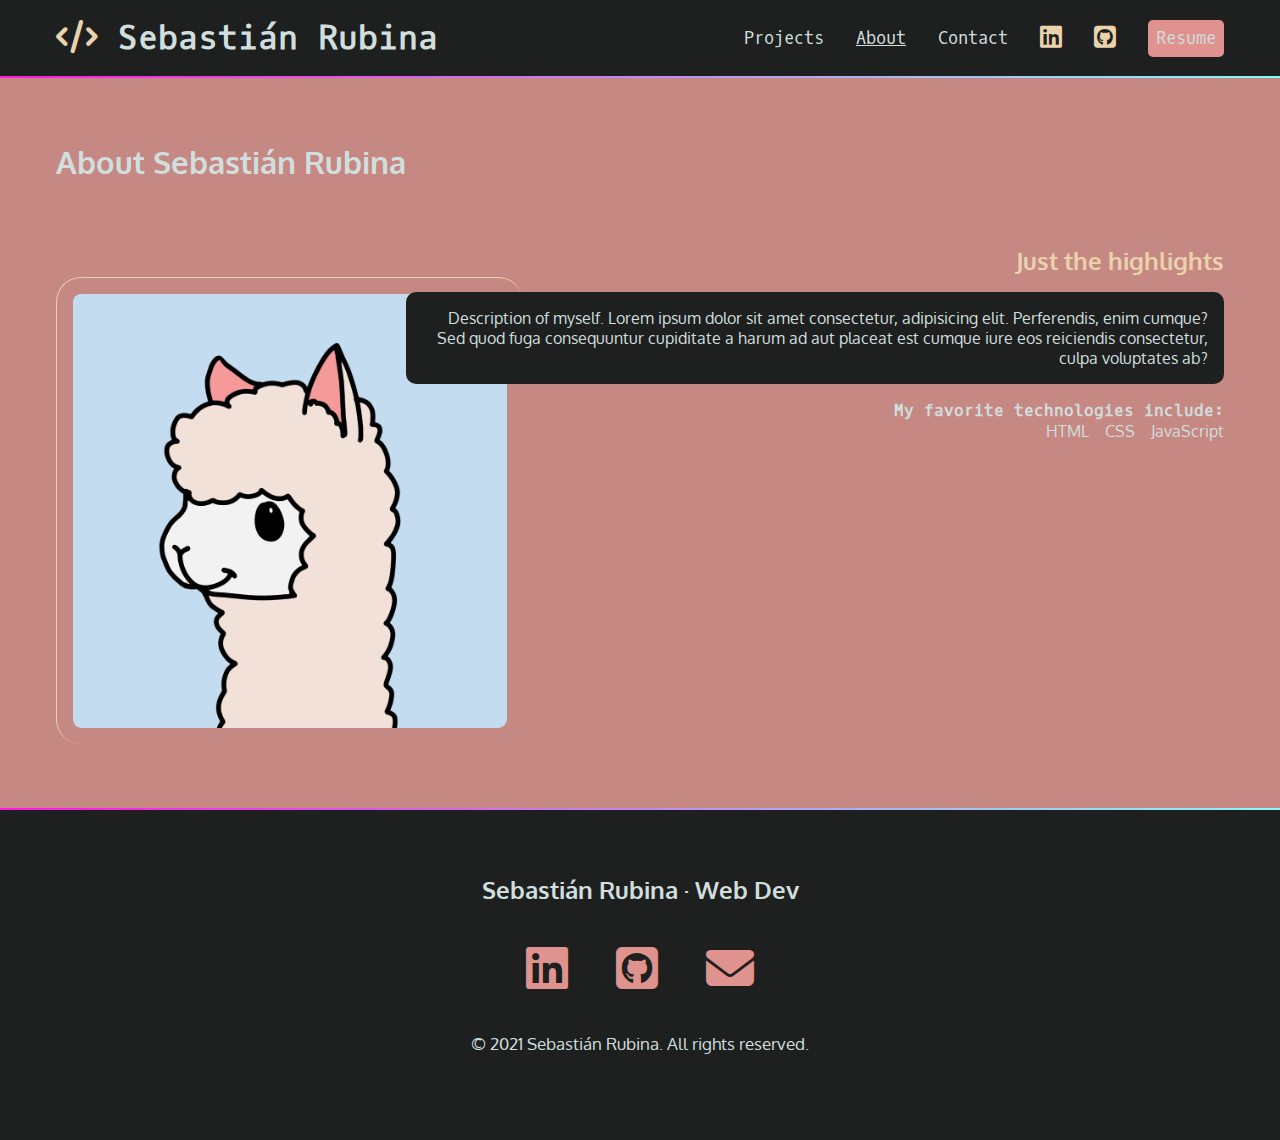
<file: about.html>
<!DOCTYPE html>
<html lang="en">

<head>
  <meta charset="UTF-8">
  <meta http-equiv="X-UA-Compatible" content="IE=edge">
  <meta name="viewport" content="width=device-width, initial-scale=1.0">
  <link rel="stylesheet" href="styles/styles.css">
  <link rel="preconnect" href="https://fonts.googleapis.com">
  <link rel="preconnect" href="https://fonts.gstatic.com" crossorigin>
  <link href="https://cdnjs.cloudflare.com/ajax/libs/font-awesome/6.1.1/css/all.min.css" rel="stylesheet">
  <link href="https://fonts.googleapis.com/css2?family=Oxygen&family=Oxygen+Mono&display=swap" rel="stylesheet">
  <title>About</title>
</head>

<body>
  <div class="section-black nav">
    <nav>
      <ul>
        <li><a href="index.html">
            <h1><span class="fa-solid fa-code"></span> <span>Sebastián Rubina</span></h1>
          </a></li>
        <li><a href="index.html#projects">Projects</a></li>
        <li class="current-page"><a href="about.html">About</a></li>
        <li><a href="index.html#contact">Contact</a></li>
        <li><a href="#linkedin"><span class="fa-brands fa-linkedin" aria-hidden="true"></span><span
              class="sr-only">LinkedIn</span></a></li>
        <li><a href="#github"><span class="fa-brands fa-github-square" aria-hidden="true"></span><span
              class="sr-only">GitHub</span></a></li>
        <li><a href="#resume" class="button">Resume</a></li>
      </ul>
    </nav>
    <div class="divider"></div>
  </div>

  <div class="section-blue">
    <div id="aboutme">
      <h2>About Sebastián Rubina</h2>
      <div class="about-text">
        <h3>Just the highlights</h3>
        <p>Description of myself. Lorem ipsum dolor sit amet consectetur, adipisicing elit. Perferendis, enim cumque?
          Sed quod fuga consequuntur cupiditate a harum ad aut placeat est cumque iure eos reiciendis consectetur, culpa
          voluptates ab?</p>
        <h4>My favorite technologies include:</h4>
        <ul>
          <li>HTML</li>
          <li>CSS</li>
          <li>JavaScript</li>
        </ul>
      </div>
      <img src="images/Image003.png" alt="">
    </div>
  </div>

  <div class="divider"></div>

  <footer>
    <h3>Sebastián Rubina &middot Web Dev</h3>
    <ul>
      <li><a href="#"><span class="fa-brands fa-linkedin" aria-hidden="true"></span><span
            class="sr-only">LinkedIn</span></a></li>
      <li><a href="#"><span class="fa-brands fa-github-square" aria-hidden="true"></span><span
            class="sr-only">Github</span></a></li>
      <li><a href="#"><span class="fa-solid fa-envelope" aria-hidden="true"></span><span
            class="sr-only">Email</span></a></li>
    </ul>
    <p><small>&copy 2021 Sebastián Rubina. All rights reserved.</small></p>
  </footer>
</body>

</html>
</file>
<file: styles/styles.css>
:root {
  --black: #1d201f;
  --dkblue: #c58882;
  --plum: #1d201f;
  --hotmag: #ff17e4;
  --magenta: #df928e;
  --aqua: #ead2ac;
  --white: #d1dede;
  --font-size: 1.3rem;
  --mono: "Oxygen mono", monospace;
  --sans: Oxygen, sans-serif;
}

/*
:root {
  --black: #171321;
  --dkblue: #0d314b;
  --plum: #4b0d49;
  --hotmag: #ff17e4;
  --magenta: #e130cb;
  --aqua: #86fbfb;
  --white: #f7f8fa;
  --font-size: 1.3rem;
  --mono: "Oxygen mono", monospace;
  --sans: Oxygen, sans-serif;
}
*/

* {
  box-sizing: border-box;
}

body {
  padding: 0;
  margin: 0;
  font-family: var(--sans);
  background-color: var(--black);
  color: var(--white);
  font-size: var(--font-size);
}

h1,
h2,
h3,
h4 {
  margin: 0;
}

a {
  color: var(--magenta);
}

a:hover {
  color: var(--hotmag);
  text-decoration: none;
}
img {
  width: 100%;
}

/* nav styles */
.current-page {
  text-decoration: underline;
}
.section-black {
  background: var(--black);
  width: 100%;
}
nav {
  margin: 0 auto;
  font-family: var(--mono);
  font-size: 80%;
  padding: 1rem;
}
nav a {
  color: var(--white);
  text-decoration: none;
  display: block;
}
nav a:hover {
  color: var(--magenta);
}
nav ul {
  list-style: none;
  padding: 0;
  margin: 0;
  display: flex;
  flex-flow: row wrap;
  justify-content: center;
  align-items: center;
  gap: 2rem;
}
nav li:first-child {
  flex-basis: 100%;
  text-align: center;
}
nav [class*="fa-"] {
  font-size: 150%;
  color: var(--aqua);
}
nav h1 [class*="fa-"] {
  font-size: 100%;
  color: var(--aqua);
}
nav [class*="fa-"]:hover {
  color: var(--magenta);
}
.button {
  background-color: var(--magenta);
  padding: 0.5rem;
  border-radius: 5px;
}
.button:hover {
  color: var(--magenta);
  background-color: var(--white);
}

/* intro styles */

#intro {
  padding: 4rem 1rem 10rem 1rem;
  max-width: 1200px;
  margin: 0 auto;
}
#intro p {
  font-size: 1rem;
  line-height: 1.5;
}
#intro .name {
  font-family: var(--mono);
}
.name span {
  font-family: var(--sans);
  font-size: 4rem;
  color: var(--aqua);
  display: block;
}

#intro h2 {
  font-size: 4rem;
}

/* projects styles */
.section-blue {
  background-color: var(--dkblue);
}
#projects {
  padding: 4rem 1rem;
  max-width: 1200px;
  margin: 0 auto;
}
#projects h2 {
  font-size: 2.5rem;
  margin-bottom: calc(2.5rem * 1.5);
}
#projects h3 {
  color: var(--aqua);
}
#projects h4 {
   font-size: 1rem;
  font-family: var(--mono);  
}
.black-box {
  background-color: var(--black);
  padding: 1rem;
  border-radius: 10px;
  color: var(--white);
  font-size: 1rem;
  line-height: 1.5;
}
#projects ul {
  list-style: none;
  display: flex;
  justify-content: flex-start;
  flex-flow: row wrap;
  gap: 1rem;
  padding: 0;
  margin: 0;
  font-size: 1rem;
}
#projects img {
  border-left: 1px solid var(--aqua);
  border-top: 1px solid var(--aqua);
  border-radius: 25px;
  margin: 2rem 0 4rem 0;
  padding: 1rem;
}

/* contact styles */

#contact {
  max-width: 400px;
  padding: 3rem 0;
  text-align: center;
  margin: 0 auto;
}
.section-plum {
  background-color: var(--plum);
}
#contact p:last-child {
  margin-top: 3rem;
}
#contact p {
  margin: 1rem auto;
}
#contact .button {
  color: var(--white);
  font-family: var(--mono);
  text-decoration: none;
}
/* footer styles */
footer {
  padding: 4rem 0;
  text-align: center;
}
footer ul {
  list-style: none;
  display: flex;
  justify-content: center;
  gap: 3rem;
  font-size: 3rem;
  margin: 2rem 0;
  padding: 0;
  flex-flow: row wrap;
}

/* divider styles */
.divider {
  height: 2px;
  background: linear-gradient(90deg, rgba(255,23,228,1) 0%, rgba(134,251,251,1) 100%) 
}




@media (min-width: 850px) {
  nav {
    max-width: 1200px;
    margin: 0 auto;
  }
  nav li:first-child {
    flex-basis: auto;
    text-align: left;
    margin-right: auto;
  }
}

/* about page styles */
#aboutme {
  padding: 0 1rem;
  max-width: 1200px;
  margin: 0 auto;
}
#aboutme h2 {
  padding: 4rem 0;
}
#aboutme h3 {
  color: var(--aqua);
}
#aboutme p {
  font-size: 1rem;
  background-color: var(--black);
  padding: 1rem;
  border-radius: 10px;
}
#aboutme h4 {
  font-family: var(--mono);
  font-size: 1rem;
}
#aboutme ul {
  list-style: none;
  display: flex;
  margin: 0;
  padding: 0;
  gap: 1rem;
  font-size: 1rem;
}
#aboutme img {
  margin-top: 2rem;
  margin-bottom: 4rem;  
}
#aboutme img {
  padding: 1rem;
  border-top: 1px solid var(--aqua);
  border-left: 1px solid var(--aqua);
  border-radius: 25px;
}

@media (min-width: 850px) {
  article {
    display: grid;
    grid-template-columns: repeat(10, 1fr);
    gap: 1rem;
  }
  .project-text {
    order: 2;
    text-align: right;
    grid-column: 5/11;
    grid-row: 1/2;
  }
  #projects ul {
    justify-content: flex-end;
  }
  #projects img {
    grid-column: 1/6;
    grid-row: 1/2;
  }
  #projects .left-aligned .project-text {
    grid-column: 1/7;
    text-align: left;
    order: 2;
  }
  #projects .left-aligned ul {
    justify-content: flex-start;
  }
  #projects .left-aligned img {
    grid-column: 6/11;
  }
  .section-black {
    position: sticky;
    top: 0px;
  }
  #aboutme {
    display: grid;
    grid-template-columns: repeat(10, 1fr);
  }
  #aboutme h2 {
    grid-column: 1/11;
  }
  #aboutme .about-text {
    grid-column: 4/11;
    grid-row: 2/3;
    order: 2;
    text-align: right;
  }
  #aboutme ul {
    justify-content: flex-end;
  }
  #aboutme img {
    grid-column: 1/5;
    grid-row: 2/3;
    width: 100%;
  }
}
</file>
